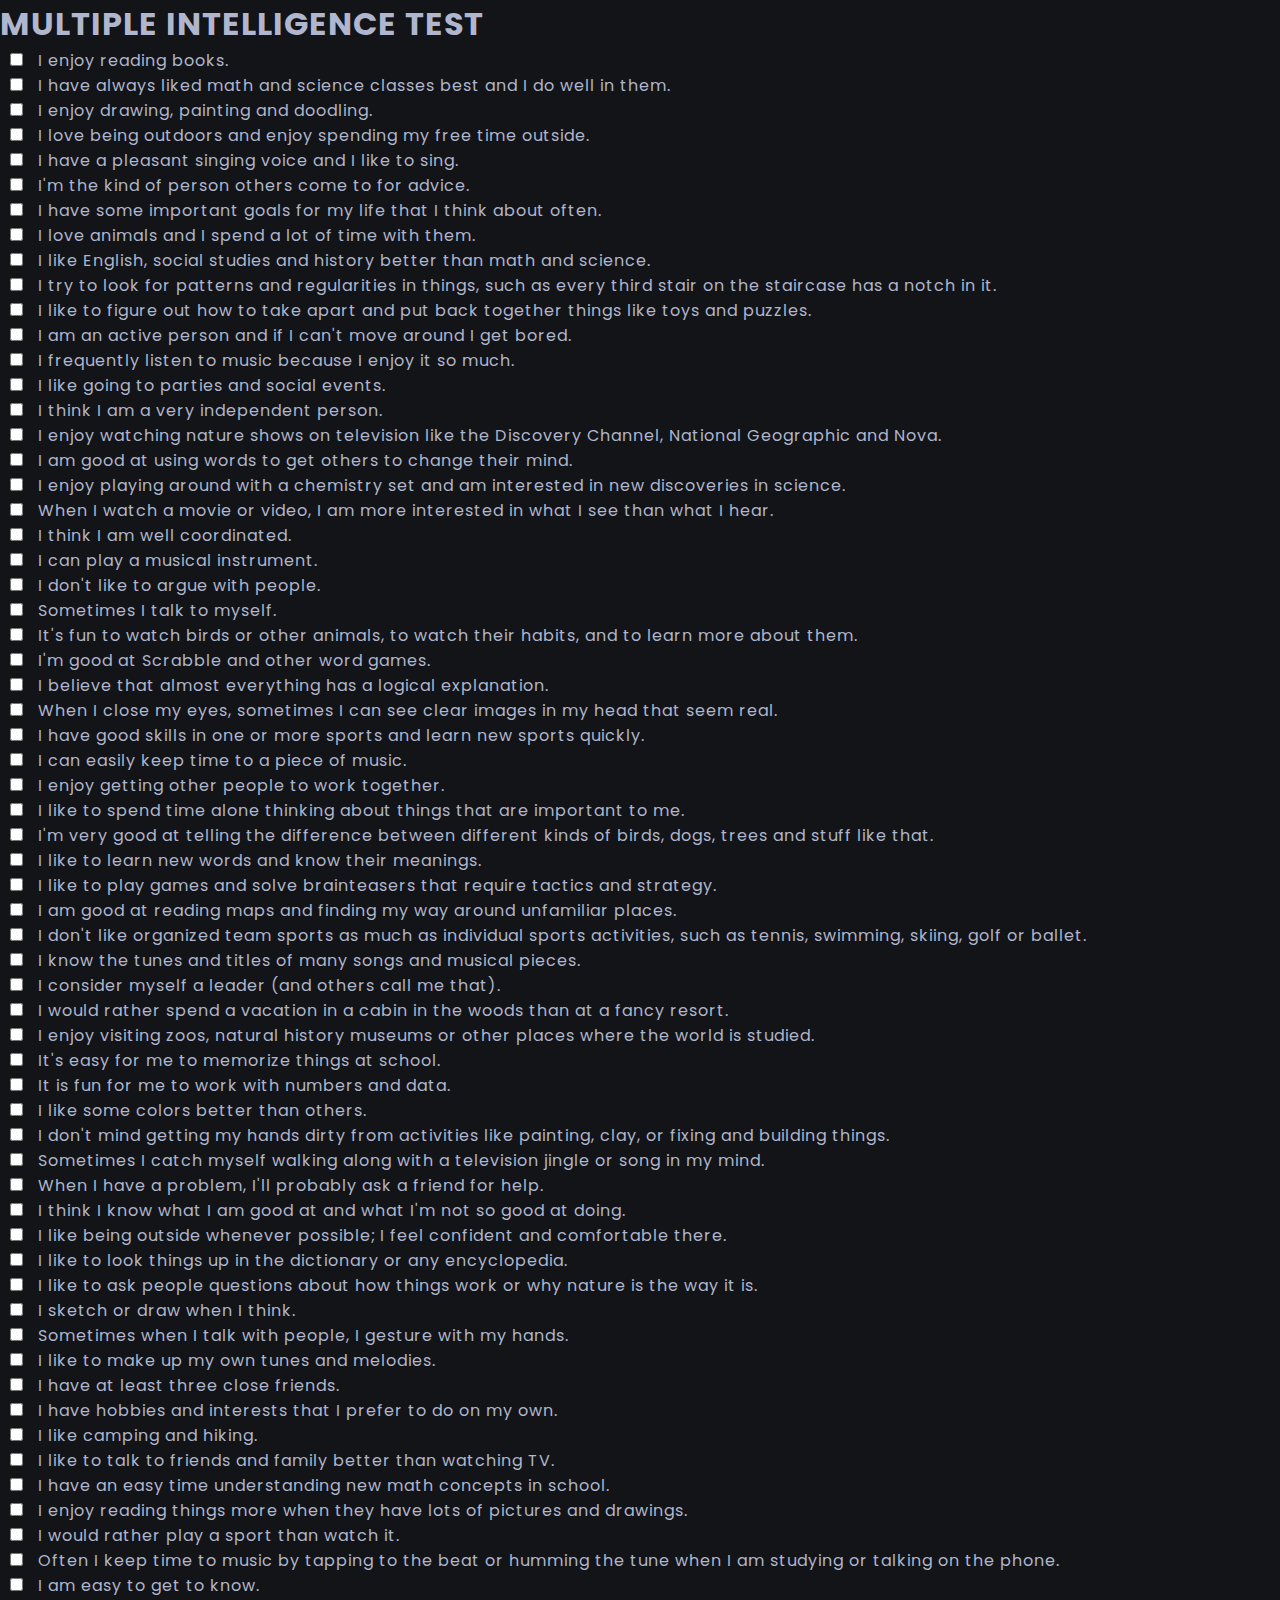
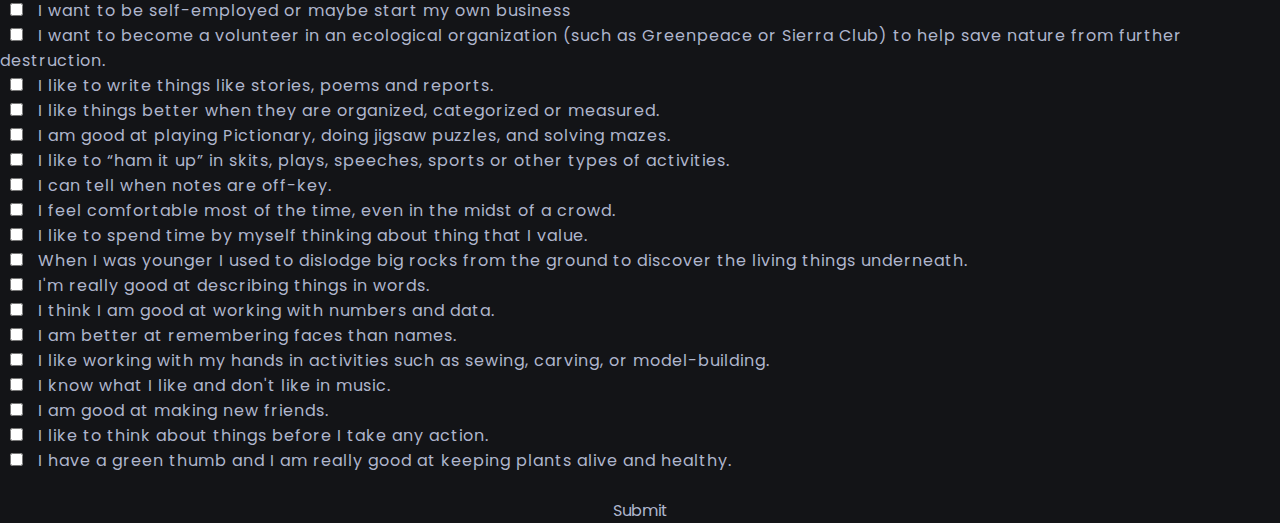
<file: assessment_1.html>
<!DOCTYPE html>
<html lang="en">
<head>
    <meta charset="UTF-8">
    <meta http-equiv="X-UA-Compatible" content="IE=edge">
    <meta name="viewport" content="width=device-width, initial-scale=1.0">
    <title>Assessment 1</title>
    <script>
        function ques() {
            var qualities_sum =[0,0,0,0,0,0,0,0];
            var qualities = ["Linguistic","Logical-Mathematics","Spatial","Bodily-Kinesthetic","Musical","Interpersonal","Intrapersonal","Naturalist"];
            for (i = 1; i <=80; i++) 
            {
            s = document.getElementById(i)
            if (s.checked == true)
            {
                qualities_sum[(i-1)%8]++
            }
            }	
            localStorage.setItem("sum",qualities_sum);
            localStorage.setItem("qualities",qualities);
            return false;   
            console.log(qualities_sum) 
        }
        
    </script>
    <link rel="stylesheet" href="./assets/css/main.css">
    
</head>
<body>
    <h1>MULTIPLE INTELLIGENCE TEST</h1>
        <ul>
        <li> &nbsp <input type="checkbox" id="1"> &nbsp I enjoy reading books.</span></li>
        <li> &nbsp <input type="checkbox" id="2"> &nbsp I have always liked math and science classes best and I do well in them.</li>
        <li> &nbsp <input type="checkbox" id="3"> &nbsp I enjoy drawing, painting and doodling.</li>
        <li> &nbsp <input type="checkbox" id="4"> &nbsp I love being outdoors and enjoy spending my free time outside.</li>
        <li> &nbsp <input type="checkbox" id="5"> &nbsp I have a pleasant singing voice and I like to sing.</li>
        <li> &nbsp <input type="checkbox" id="6"> &nbsp I'm the kind of person others come to for advice.</li>
        <li> &nbsp <input type="checkbox" id="7"> &nbsp I have some important goals for my life that I think about often.</li>
        <li> &nbsp <input type="checkbox" id="8"> &nbsp I love animals and I spend a lot of time with them.</li>
        <li> &nbsp <input type="checkbox" id="9"> &nbsp I like English, social studies and history better than math and science.</li>
        <li> &nbsp <input type="checkbox" id="10"> &nbsp I try to look for patterns and regularities in things, such as every third stair on the staircase has a notch in it.</li>
        <li> &nbsp <input type="checkbox" id="11"> &nbsp I like to figure out how to take apart and put back together things like toys and puzzles.</li>
        <li> &nbsp <input type="checkbox" id="12"> &nbsp I am an active person and if I can't move around I get bored.</li>
        <li> &nbsp <input type="checkbox" id="13"> &nbsp I frequently listen to music because I enjoy it so much.</li>
        <li> &nbsp <input type="checkbox" id="14"> &nbsp I like going to parties and social events.</li>
        <li> &nbsp <input type="checkbox" id="15"> &nbsp I think I am a very independent person.</li>
        <li> &nbsp <input type="checkbox" id="16"> &nbsp I enjoy watching nature shows on television like the Discovery Channel, National Geographic and Nova.</li>
        <li> &nbsp <input type="checkbox" id="17"> &nbsp I am good at using words to get others to change their mind.</li>
        <li> &nbsp <input type="checkbox" id="18"> &nbsp I enjoy playing around with a chemistry set and am interested in new discoveries in science.</li>
        <li> &nbsp <input type="checkbox" id="19"> &nbsp When I watch a movie or video, I am more interested in what I see than what I hear.</li>
        <li> &nbsp <input type="checkbox" id="20"> &nbsp I think I am well coordinated.</li>
        <li> &nbsp <input type="checkbox" id="21"> &nbsp I can play a musical instrument.</li>
        <li> &nbsp <input type="checkbox" id="22"> &nbsp I don't like to argue with people.</li>
        <li> &nbsp <input type="checkbox" id="23"> &nbsp Sometimes I talk to myself.</li>
        <li> &nbsp <input type="checkbox" id="24"> &nbsp It's fun to watch birds or other animals, to watch their habits, and to learn more about them.</li>
        <li> &nbsp <input type="checkbox" id="25"> &nbsp I'm good at Scrabble and other word games.
        <li> &nbsp <input type="checkbox" id="26"> &nbsp I believe that almost everything has a logical explanation.</li>
        <li> &nbsp <input type="checkbox" id="27"> &nbsp When I close my eyes, sometimes I can see clear images in my head that seem real.</li>
        <li> &nbsp <input type="checkbox" id="28"> &nbsp I have good skills in one or more sports and learn new sports quickly.</li>
        <li> &nbsp <input type="checkbox" id="29"> &nbsp I can easily keep time to a piece of music.</li>
        <li> &nbsp <input type="checkbox" id="30"> &nbsp I enjoy getting other people to work together.</li>
        <li> &nbsp <input type="checkbox" id="31"> &nbsp I like to spend time alone thinking about things that are important to me.</li>
        <li> &nbsp <input type="checkbox" id="32"> &nbsp I'm very good at telling the difference between different kinds of birds, dogs, trees and stuff like that.</li>
        <li> &nbsp <input type="checkbox" id="33"> &nbsp I like to learn new words and know their meanings.</li>
        <li> &nbsp <input type="checkbox" id="34"> &nbsp I like to play games and solve brainteasers that require tactics and strategy.</li>
        <li> &nbsp <input type="checkbox" id="35"> &nbsp I am good at reading maps and finding my way around unfamiliar places.</li>
        <li> &nbsp <input type="checkbox" id="36"> &nbsp I don't like organized team sports as much as individual sports activities, such as tennis, swimming, skiing, golf or ballet.</li>
        <li> &nbsp <input type="checkbox" id="37"> &nbsp I know the tunes and titles of many songs and musical pieces.</li>
        <li> &nbsp <input type="checkbox" id="38"> &nbsp I consider myself a leader (and others call me that).</li>
        <li> &nbsp <input type="checkbox" id="39"> &nbsp I would rather spend a vacation in a cabin in the woods than at a fancy resort.</li>
        <li> &nbsp <input type="checkbox" id="40"> &nbsp I enjoy visiting zoos, natural history museums or other places where the world is studied.</li>
        <li> &nbsp <input type="checkbox" id="41"> &nbsp It's easy for me to memorize things at school.</li>
        <li> &nbsp <input type="checkbox" id="42"> &nbsp It is fun for me to work with numbers and data.</li>
        <li> &nbsp <input type="checkbox" id="43"> &nbsp I like some colors better than others.</li>
        <li> &nbsp <input type="checkbox" id="44"> &nbsp I don't mind getting my hands dirty from activities like painting, clay, or fixing and building things.</li>
        <li> &nbsp <input type="checkbox" id="45"> &nbsp Sometimes I catch myself walking along with a television jingle or song in my mind.</li>
        <li> &nbsp <input type="checkbox" id="46"> &nbsp When I have a problem, I'll probably ask a friend for help.</li>
        <li> &nbsp <input type="checkbox" id="47"> &nbsp I think I know what I am good at and what I'm not so good at doing.</li>
        <li> &nbsp <input type="checkbox" id="48"> &nbsp I like being outside whenever possible; I feel confident and comfortable there.</li>
        <li> &nbsp <input type="checkbox" id="49"> &nbsp I like to look things up in the dictionary or any encyclopedia.</li>
        <li> &nbsp <input type="checkbox" id="50"> &nbsp I like to ask people questions about how things work or why nature is the way it is.</li>
        <li> &nbsp <input type="checkbox" id="51"> &nbsp I sketch or draw when I think.</li>
        <li> &nbsp <input type="checkbox" id="52"> &nbsp Sometimes when I talk with people, I gesture with my hands.</li>
        <li> &nbsp <input type="checkbox" id="53"> &nbsp I like to make up my own tunes and melodies.</li>
        <li> &nbsp <input type="checkbox" id="54"> &nbsp I have at least three close friends.</li>
        <li> &nbsp <input type="checkbox" id="55"> &nbsp I have hobbies and interests that I prefer to do on my own.</li>
        <li> &nbsp <input type="checkbox" id="56"> &nbsp I like camping and hiking.</li>
        <li> &nbsp <input type="checkbox" id="57"> &nbsp I like to talk to friends and family better than watching TV.</li>
        <li> &nbsp <input type="checkbox" id="58"> &nbsp I have an easy time understanding new math concepts in school.</li>
        <li> &nbsp <input type="checkbox" id="59"> &nbsp I enjoy reading things more when they have lots of pictures and drawings.</li>
        <li> &nbsp <input type="checkbox" id="60"> &nbsp I would rather play a sport than watch it.</li>
        <li> &nbsp <input type="checkbox" id="61"> &nbsp Often I keep time to music by tapping to the beat or humming the tune when I am studying or talking on the phone.</li>
        <li> &nbsp <input type="checkbox" id="62"> &nbsp I am easy to get to know.</li>
        <li> &nbsp <input type="checkbox" id="63"> &nbsp I want to be self-employed or maybe start my own business</li>
        <li> &nbsp <input type="checkbox" id="64"> &nbsp I want to become a volunteer in an ecological organization (such as Greenpeace or Sierra Club) to help save nature from further destruction.</li>
        <li> &nbsp <input type="checkbox" id="65"> &nbsp I like to write things like stories, poems and reports.</li>
        <li> &nbsp <input type="checkbox" id="66"> &nbsp I like things better when they are organized, categorized or measured.</li>
        <li> &nbsp <input type="checkbox" id="67"> &nbsp I am good at playing Pictionary, doing jigsaw puzzles, and solving mazes.</li>
        <li> &nbsp <input type="checkbox" id="68"> &nbsp I like to “ham it up” in skits, plays, speeches, sports or other types of activities.</li>
        <li> &nbsp <input type="checkbox" id="69"> &nbsp I can tell when notes are off-key.</li>
        <li> &nbsp <input type="checkbox" id="70"> &nbsp I feel comfortable most of the time, even in the midst of a crowd.</li>
        <li> &nbsp <input type="checkbox" id="71"> &nbsp I like to spend time by myself thinking about thing that I value.</li>
        <li> &nbsp <input type="checkbox" id="72"> &nbsp When I was younger I used to dislodge big rocks from the ground to discover the living things underneath.</li>
        <li> &nbsp <input type="checkbox" id="73"> &nbsp I'm really good at describing things in words.</li>
        <li> &nbsp <input type="checkbox" id="74"> &nbsp I think I am good at working with numbers and data.</li>
        <li> &nbsp <input type="checkbox" id="75"> &nbsp I am better at remembering faces than names.</li>
        <li> &nbsp <input type="checkbox" id="76"> &nbsp I like working with my hands in activities such as sewing, carving, or model-building.</li>
        <li> &nbsp <input type="checkbox" id="77"> &nbsp I know what I like and don't like in music.</li>
        <li> &nbsp <input type="checkbox" id="78"> &nbsp I am good at making new friends.</li>
        <li> &nbsp <input type="checkbox" id="79"> &nbsp I like to think about things before I take any action.</li>
        <li> &nbsp <input type="checkbox" id="80"> &nbsp I have a green thumb and I am really good at keeping plants alive and healthy.</li>

        
        
      </ul>
      
      <form action="report_1.html">
        <br>
        <center>
            
            <input id="submit1" type = "submit" value="Submit" onclick="ques()"/>
        </center>
        
    </form>
</body>
</html>
</file>
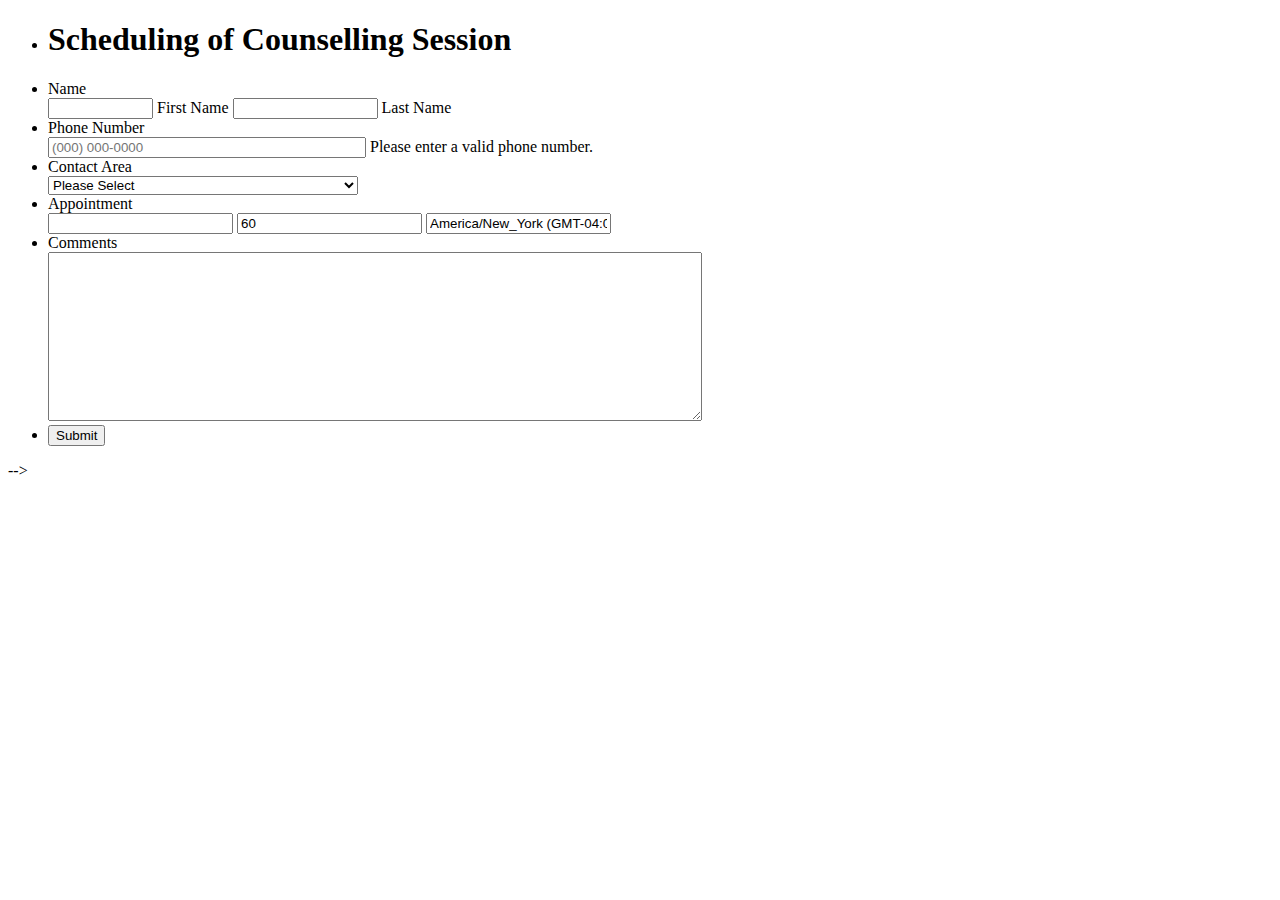
<file: header/appointment.html>
<!DOCTYPE HTML PUBLIC "-//W3C//DTD HTML 4.01//EN" "http://www.w3.org/TR/html4/strict.dtd">
<html lang="en-US"  class="supernova"><head><script>console.warn("Server Side Rendering => render-from: frontend");</script>
<meta http-equiv="Content-Type" content="text/html; charset=utf-8" />
<link rel="alternate" type="application/json+oembed" href="https://www.jotform.com/oembed/?format=json&amp;url=https%3A%2F%2Fform.jotform.com%2F222388450372053" title="oEmbed Form">
<link rel="alternate" type="text/xml+oembed" href="https://www.jotform.com/oembed/?format=xml&amp;url=https%3A%2F%2Fform.jotform.com%2F222388450372053" title="oEmbed Form">
<meta property="og:title" content="Form" >
<meta property="og:url" content="https://form.jotform.com/222388450372053" >
<meta property="og:description" content="Please click the link to complete this form." >
<meta name="slack-app-id" content="AHNMASS8M">
<link rel="shortcut icon" href="https://cdn.jotfor.ms/assets/img/favicons/favicon-2021.svg">
<meta property="og:image" content="https://cdn.jotfor.ms/assets/img/favicons/favicon-2021.svg" />
<link rel="canonical" href="https://form.jotform.com/222388450372053" />
<meta name="viewport" content="width=device-width, initial-scale=1.0, maximum-scale=2.0, user-scalable=1" />
<meta name="HandheldFriendly" content="true" />
<title>Appointment Schedule</title>
<style type="text/css">@media print{.form-section{display:inline!important}.form-pagebreak{display:none!important}.form-section-closed{height:auto!important}.page-section{position:initial!important}}</style>
<link type="text/css" rel="stylesheet" href="https://cdn01.jotfor.ms/themes/CSS/5e6b428acc8c4e222d1beb91.css?themeRevisionID=5f7ed99c2c2c7240ba580251"/>
<link type="text/css" rel="stylesheet" href="https://cdn02.jotfor.ms/css/styles/payment/payment_styles.css?3.3.35556" />
<link type="text/css" rel="stylesheet" href="https://cdn03.jotfor.ms/css/styles/payment/payment_feature.css?3.3.35556" />
<script src="https://cdn01.jotfor.ms/static/prototype.forms.js?3.3.35556" type="text/javascript"></script>
<script src="https://cdn02.jotfor.ms/static/jotform.forms.js?3.3.35556" type="text/javascript"></script>
<script src="https://cdn03.jotfor.ms/js/vendor/jquery-1.8.0.min.js?v=3.3.35556" type="text/javascript"></script>
<script defer src="https://cdn01.jotfor.ms/js/vendor/maskedinput.min.js?v=3.3.35556" type="text/javascript"></script>
<script defer src="https://cdn02.jotfor.ms/js/vendor/jquery.maskedinput.min.js?v=3.3.35556" type="text/javascript"></script>
<script src="https://cdn03.jotfor.ms//s/umd/ie11/for-appointment-field.js" type="text/javascript"></script>
<script type="text/javascript">	JotForm.newDefaultTheme = true;
	JotForm.extendsNewTheme = false;
	JotForm.newPaymentUIForNewCreatedForms = true;
	JotForm.newPaymentUI = true;
	JotForm.clearFieldOnHide="disable";
	JotForm.submitError="jumpToFirstError";

	JotForm.init(function(){
	/*INIT-START*/
      JotForm.setPhoneMaskingValidator( 'input_4_full', '(###) ###-####' );

    JotForm.calendarMonths = ["January","February","March","April","May","June","July","August","September","October","November","December"];
    JotForm.appointmentCalendarDays = ["Monday","Tuesday","Wednesday","Thursday","Friday","Saturday","Sunday"];
    JotForm.calendarOther = "Today";
    window.initializeAppointment({"text":{"text":"Question","value":"Appointment"},"labelAlign":{"text":"Label Align","value":"Top","dropdown":[["Auto","Auto"],["Left","Left"],["Right","Right"],["Top","Top"]]},"required":{"text":"Required","value":"No","dropdown":[["No","No"],["Yes","Yes"]]},"description":{"text":"Hover Text","value":"","textarea":true},"slotDuration":{"text":"Slot Duration","value":"60","dropdown":[[15,"15 min"],[30,"30 min"],[45,"45 min"],[60,"60 min"],["custom","Custom min"]],"hint":"Select how long each slot will be."},"startDate":{"text":"Start Date","value":""},"endDate":{"text":"End Date","value":""},"intervals":{"text":"Intervals","value":[{"from":"09:00","to":"17:00","days":["Mon","Tue","Wed","Thu","Fri"]}],"hint":"The hours will be applied to the selected days and repeated."},"useBlockout":{"text":"Blockout Custom Dates","value":"No","dropdown":[["No","No"],["Yes","Yes"]],"hint":"Disable certain date(s) in the calendar."},"blockoutDates":{"text":"Blockout dates","value":[{"startDate":"","endDate":""}]},"useLunchBreak":{"text":"Lunch Time","value":"Yes","dropdown":[["No","No"],["Yes","Yes"]],"hint":"Enable lunchtime in the calendar."},"lunchBreak":{"text":"Lunchtime hours","value":[{"from":"12:00","to":"14:00"}]},"timezone":{"text":"Timezone","value":"America/New_York (GMT-04:00)"},"timeFormat":{"text":"Time Format","value":"AM/PM","dropdown":[["24 Hour","24 Hour"],["AM/PM","AM/PM"]],"icon":"images/blank.gif","iconClassName":"toolbar-time_format_24"},"months":{"value":["January","February","March","April","May","June","July","August","September","October","November","December"],"hidden":true},"days":{"value":["Monday","Tuesday","Wednesday","Thursday","Friday","Saturday","Sunday"],"hidden":true},"startWeekOn":{"text":"Start Week On","value":"Sunday","dropdown":[["Monday","Monday"],["Sunday","Sunday"]],"toolbar":false},"rollingDays":{"text":"Rolling Days","value":"","toolbar":false},"prevMonthButtonText":{"text":"Previous month","value":""},"nextMonthButtonText":{"text":"Next month","value":""},"prevYearButtonText":{"text":"Previous year","value":""},"nextYearButtonText":{"text":"Next year","value":""},"prevDayButtonText":{"text":"Previous day","value":""},"nextDayButtonText":{"text":"Next day","value":""},"appointmentType":{"hidden":true,"value":"single"},"autoDetectTimezone":{"hidden":true,"value":"Yes"},"dateFormat":{"hidden":true,"value":"mm/dd/yyyy"},"maxAttendee":{"hidden":true,"value":"5"},"maxEvents":{"hidden":true,"value":""},"minScheduleNotice":{"hidden":true,"value":"3"},"name":{"hidden":true,"value":"appointment"},"order":{"hidden":true,"value":"5"},"qid":{"toolbar":false,"value":"input_5"},"reminderEmails":{"hidden":true,"value":{"schedule":[{"value":"2","unit":"hour"}]}},"type":{"hidden":true,"value":"control_appointment"},"useReminderEmails":{"hidden":true,"value":"No"},"id":{"toolbar":false,"value":"5"},"qname":{"toolbar":false,"value":"q5_appointment"},"cdnconfig":{"CDN":"https://cdn.jotfor.ms/"},"passive":false,"formProperties":{"products":false,"highlightLine":"Enabled","coupons":false,"useStripeCoupons":false,"taxes":false,"comparePaymentForm":"","paymentListSettings":false,"newPaymentUIForNewCreatedForms":"Yes","formBackground":"#fff"},"formID":222388450372053,"isPaymentForm":false,"isOpenedInPortal":false,"isCheckoutForm":false,"cartProducts":[],"isFastCheckoutShoppingApp":false,"translatedProductListTexts":false,"productListColors":false,"themeVersion":"v2"});
  if (window.JotForm && JotForm.accessible) $('input_6').setAttribute('tabindex',0);
      JotForm.setCustomHint( 'input_6', 'Type here...' );
      JotForm.alterTexts(undefined);
	/*INIT-END*/
	});

   JotForm.prepareCalculationsOnTheFly([null,{"name":"heading","qid":"1","text":"Form","type":"control_head"},{"name":"submit2","qid":"2","text":"Submit","type":"control_button"},{"description":"","name":"name","qid":"3","text":"Name","type":"control_fullname"},{"description":"","name":"phoneNumber","qid":"4","text":"Phone Number","type":"control_phone"},{"description":"","name":"appointment","qid":"5","text":"Appointment","type":"control_appointment"},{"description":"","name":"comments","qid":"6","subLabel":"","text":"Comments","type":"control_textarea"},{"description":"","name":"contactArea","qid":"7","subLabel":"","text":"Contact Area","type":"control_dropdown"}]);
   setTimeout(function() {
JotForm.paymentExtrasOnTheFly([null,{"name":"heading","qid":"1","text":"Form","type":"control_head"},{"name":"submit2","qid":"2","text":"Submit","type":"control_button"},{"description":"","name":"name","qid":"3","text":"Name","type":"control_fullname"},{"description":"","name":"phoneNumber","qid":"4","text":"Phone Number","type":"control_phone"},{"description":"","name":"appointment","qid":"5","text":"Appointment","type":"control_appointment"},{"description":"","name":"comments","qid":"6","subLabel":"","text":"Comments","type":"control_textarea"},{"description":"","name":"contactArea","qid":"7","subLabel":"","text":"Contact Area","type":"control_dropdown"}]);}, 20); 
</script>
</head>
<body>
<form class="jotform-form" action="https://submit.jotform.com/submit/222388450372053/" method="post" name="form_222388450372053" id="222388450372053" accept-charset="utf-8" autocomplete="on">
  <input type="hidden" name="formID" value="222388450372053" />
  <input type="hidden" id="JWTContainer" value="" />
  <input type="hidden" id="cardinalOrderNumber" value="" />
  <div role="main" class="form-all">
    <style>
      .form-all:before { background: none;}
    </style>
    <ul class="form-section page-section">
      <li id="cid_1" class="form-input-wide" data-type="control_head">
        <div class="form-header-group  header-large">
          <div class="header-text httal htvam">
            <h1 id="header_1" class="form-header" data-component="header">
              Scheduling of Counselling Session
            </h1>
          </div>
        </div>
      </li>
      <li class="form-line" data-type="control_fullname" id="id_3">
        <label class="form-label form-label-top form-label-auto" id="label_3" for="first_3"> Name </label>
        <div id="cid_3" class="form-input-wide" data-layout="full">
          <div data-wrapper-react="true">
            <span class="form-sub-label-container" style="vertical-align:top" data-input-type="first">
              <input type="text" id="first_3" name="q3_name[first]" class="form-textbox" data-defaultvalue="" autoComplete="section-input_3 given-name" size="10" value="" data-component="first" aria-labelledby="label_3 sublabel_3_first" />
              <label class="form-sub-label" for="first_3" id="sublabel_3_first" style="min-height:13px" aria-hidden="false"> First Name </label>
            </span>
            <span class="form-sub-label-container" style="vertical-align:top" data-input-type="last">
              <input type="text" id="last_3" name="q3_name[last]" class="form-textbox" data-defaultvalue="" autoComplete="section-input_3 family-name" size="15" value="" data-component="last" aria-labelledby="label_3 sublabel_3_last" />
              <label class="form-sub-label" for="last_3" id="sublabel_3_last" style="min-height:13px" aria-hidden="false"> Last Name </label>
            </span>
          </div>
        </div>
      </li>
      <li class="form-line" data-type="control_phone" id="id_4">
        <label class="form-label form-label-top form-label-auto" id="label_4" for="input_4_full"> Phone Number </label>
        <div id="cid_4" class="form-input-wide" data-layout="half">
          <span class="form-sub-label-container" style="vertical-align:top">
            <input type="tel" id="input_4_full" name="q4_phoneNumber[full]" data-type="mask-number" class="mask-phone-number form-textbox validate[Fill Mask]" data-defaultvalue="" autoComplete="section-input_4 tel-national" style="width:310px" data-masked="true" value="" placeholder="(000) 000-0000" data-component="phone" aria-labelledby="label_4 sublabel_4_masked" />
            <label class="form-sub-label" for="input_4_full" id="sublabel_4_masked" style="min-height:13px" aria-hidden="false"> Please enter a valid phone number. </label>
          </span>
        </div>
      </li>
      <li class="form-line" data-type="control_dropdown" id="id_7">
        <label class="form-label form-label-top form-label-auto" id="label_7" for="input_7"> Contact Area </label>
        <div id="cid_7" class="form-input-wide" data-layout="half">
          <select class="form-dropdown" id="input_7" name="q7_contactArea" style="width:310px" data-component="dropdown">
            <option value=""> Please Select </option>
            <option value="Sales"> Sales </option>
            <option value="Supporting"> Supporting </option>
            <option value="Accounting"> Accounting </option>
          </select>
        </div>
      </li>
      <li class="form-line" data-type="control_appointment" id="id_5">
        <label class="form-label form-label-top" id="label_5" for="input_5"> Appointment </label>
        <div id="cid_5" class="form-input-wide" data-layout="full">
          <div id="input_5" class="appointmentFieldWrapper jfQuestion-fields">
            <input class="appointmentFieldInput " name="q5_appointment[date]" id="input_5_date" />
            <input class="appointmentFieldInput" name="q5_appointment[duration]" value="60" id="input_5_duration" />
            <input class="appointmentFieldInput" name="q5_appointment[timezone]" value="America/New_York (GMT-04:00)" id="input_5_timezone" />
            <div class="appointmentField">
            </div>
          </div>
        </div>
      </li>
      <li class="form-line" data-type="control_textarea" id="id_6">
        <label class="form-label form-label-top form-label-auto" id="label_6" for="input_6"> Comments </label>
        <div id="cid_6" class="form-input-wide" data-layout="full">
          <textarea id="input_6" class="form-textarea" name="q6_comments" style="width:648px;height:163px" data-component="textarea" aria-labelledby="label_6"></textarea>
        </div>
      </li>
      <li class="form-line" data-type="control_button" id="id_2">
        <div id="cid_2" class="form-input-wide" data-layout="full">
          <div data-align="auto" class="form-buttons-wrapper form-buttons-auto   jsTest-button-wrapperField">
            <button id="input_2" type="submit" class="form-submit-button submit-button jf-form-buttons jsTest-submitField" data-component="button" data-content="">
              Submit
            </button>
          </div>
        </div>
      </li>
      <li style="display:none">
        Should be Empty:
        <input type="text" name="website" value="" />
      </li>
    </ul>
  </div>
  <script>
  JotForm.showJotFormPowered = "new_footer";
  </script>
  <script>
  JotForm.poweredByText = "Powered by Jotform";
  </script>
  <input type="hidden" class="simple_spc" id="simple_spc" name="simple_spc" value="222388450372053" />
  <script type="text/javascript">
  var all_spc = document.querySelectorAll("form[id='222388450372053'] .si" + "mple" + "_spc");
for (var i = 0; i < all_spc.length; i++)
{
  all_spc[i].value = "222388450372053-222388450372053";
}
  </script>
  <div class="formFooter-heightMask">
  </div>
  <div class="formFooter f6 branding21">
    <div class="formFooter-wrapper formFooter-leftSide">
      <!-- <a href="https://www.jotform.com/?utm_source=formfooter&utm_medium=banner&utm_term=222388450372053&utm_content=jotform_logo&utm_campaign=powered_by_jotform_le" target="_blank" class="formFooter-logoLink"><img class="formFooter-logo" src="https://cdn.jotfor.ms/assets/img/logo2021/jotform-logo-white.svg" alt="Jotform Logo" style="height: 44px;"></a> -->
    </div>
    <!-- <div class="formFooter-wrapper formFooter-rightSide">
      <span class="formFooter-text">
        <!-- Now create your own Jotform - It's free! -->
      <!-- </span>
      <a class="formFooter-button" href="https://www.jotform.com/?utm_source=formfooter&utm_medium=banner&utm_term=222388450372053&utm_content=jotform_button&utm_campaign=powered_by_jotform_le" target="_blank">Create your own Jotform</a>
    </div> --> -->
  </div>
</form></body>
</html>
<script src="https://cdn.jotfor.ms//js/vendor/smoothscroll.min.js?v=3.3.35556"></script>
<script src="https://cdn.jotfor.ms//js/errorNavigation.js?v=3.3.35556"></script>
</file>
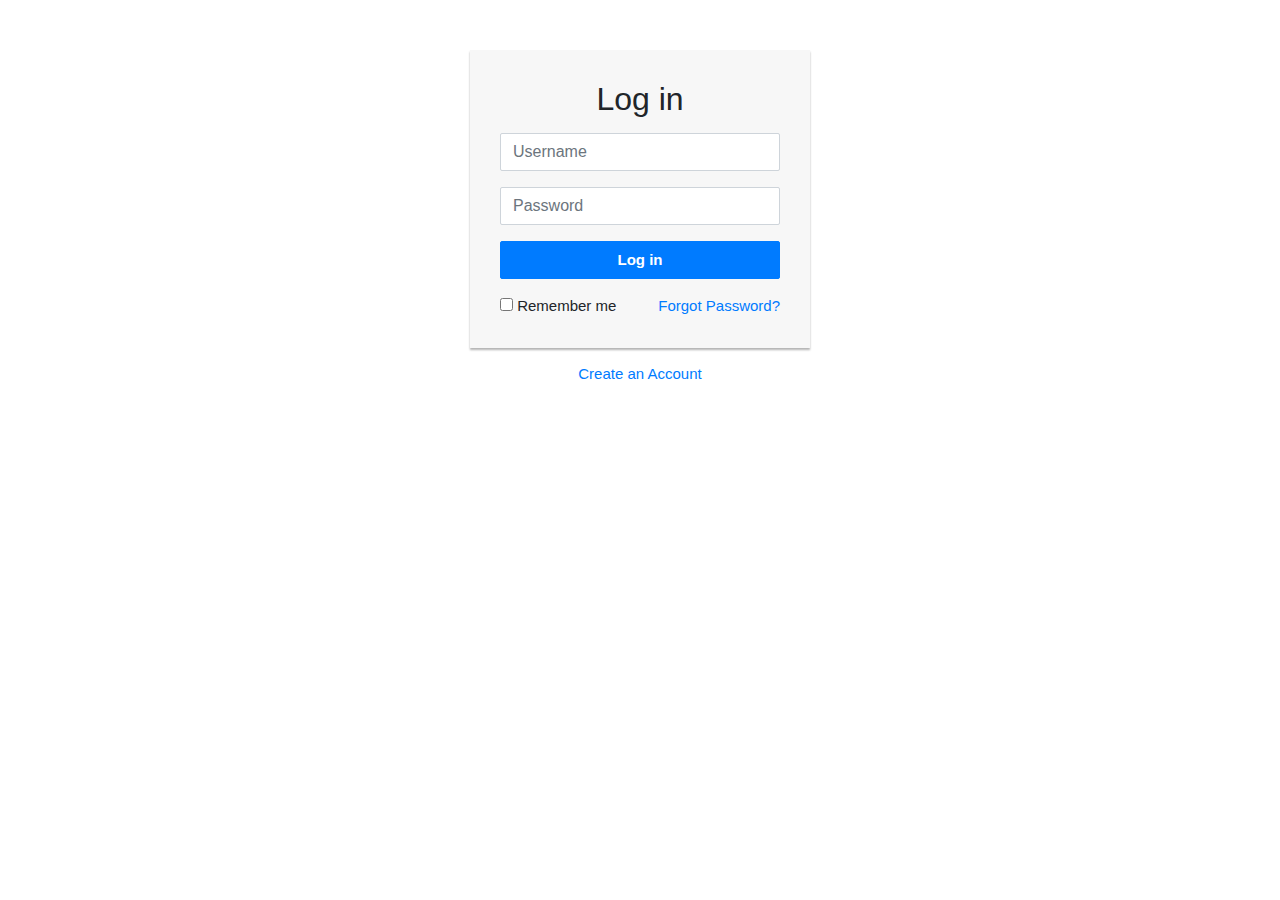
<file: header/signin.html>
<!DOCTYPE html>
<html lang="en">
<head>
<meta charset="utf-8">
<meta name="viewport" content="width=device-width, initial-scale=1, shrink-to-fit=no">
<title>Login Form</title>
<link rel="stylesheet" href="https://stackpath.bootstrapcdn.com/bootstrap/4.5.0/css/bootstrap.min.css">
<link rel="stylesheet" href="https://maxcdn.bootstrapcdn.com/font-awesome/4.7.0/css/font-awesome.min.css">
<script src="https://code.jquery.com/jquery-3.5.1.min.js"></script>
<script src="https://cdn.jsdelivr.net/npm/popper.js@1.16.0/dist/umd/popper.min.js"></script>
<script src="https://stackpath.bootstrapcdn.com/bootstrap/4.5.0/js/bootstrap.min.js"></script>
<style>
.login-form {
    width: 340px;
    margin: 50px auto;
  	font-size: 15px;
}
.login-form form {
    margin-bottom: 15px;
    background: #f7f7f7;
    box-shadow: 0px 2px 2px rgba(0, 0, 0, 0.3);
    padding: 30px;
}
.login-form h2 {
    margin: 0 0 15px;
}
.form-control, .btn {
    min-height: 38px;
    border-radius: 2px;
}
.btn {        
    font-size: 15px;
    font-weight: bold;
}
</style>
</head>
<body>
<div class="login-form">
    <form action="/examples/actions/confirmation.php" method="post">
        <h2 class="text-center">Log in</h2>       
        <div class="form-group">
            <input type="text" class="form-control" placeholder="Username" required="required">
        </div>
        <div class="form-group">
            <input type="password" class="form-control" placeholder="Password" required="required">
        </div>
        <div class="form-group">
            <button type="submit" class="btn btn-primary btn-block">Log in</button>
        </div>
        <div class="clearfix">
            <label class="float-left form-check-label"><input type="checkbox"> Remember me</label>
            <a href="#" class="float-right">Forgot Password?</a>
        </div>        
    </form>
    <p class="text-center"><a href="#">Create an Account</a></p>
</div>
</body>
</html>
</file>
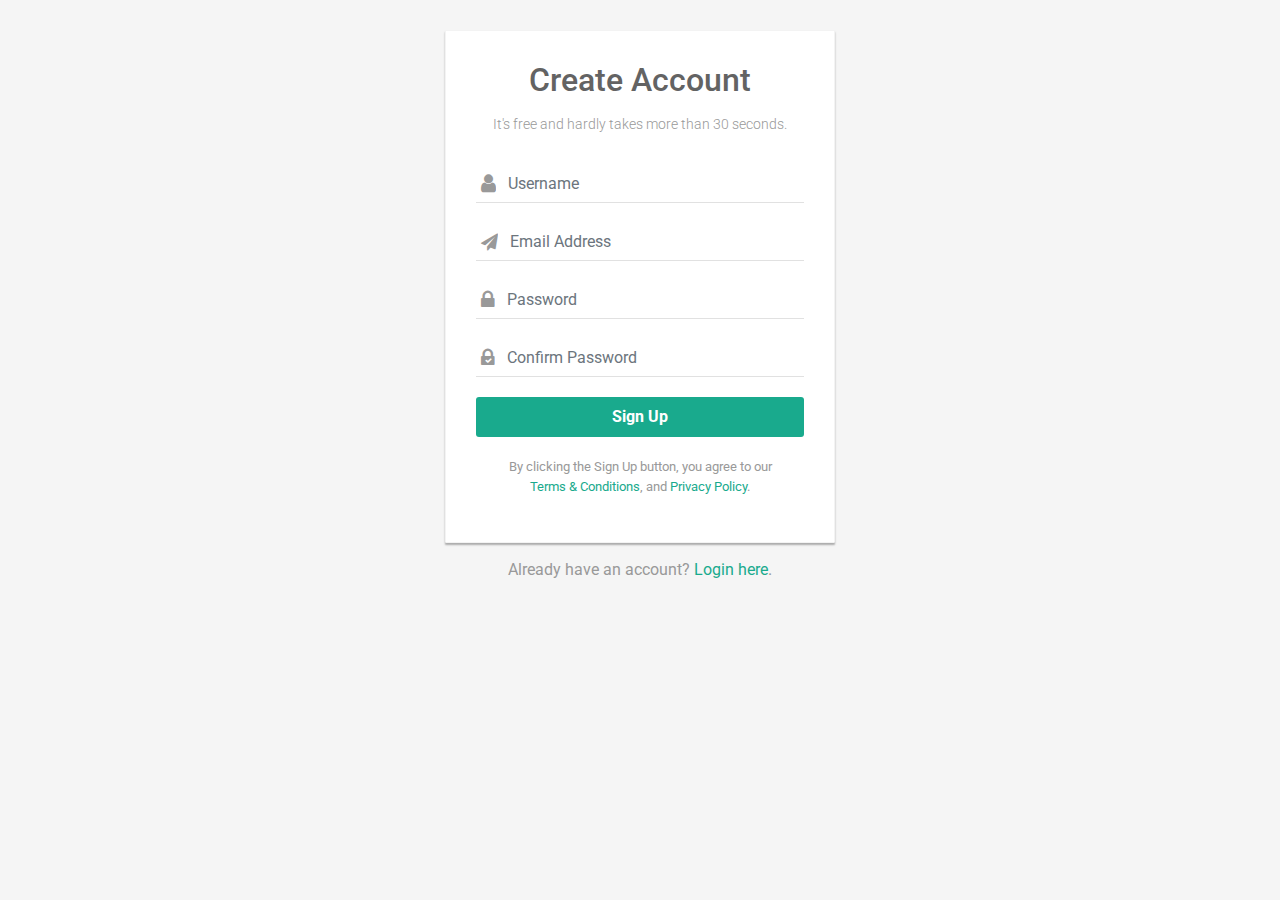
<file: header/signup.html>
<!DOCTYPE html>
<html lang="en">

<head>
    <meta charset="utf-8">
    <meta name="viewport" content="width=device-width, initial-scale=1, shrink-to-fit=no">
    <title>Sign Up</title>
    <link rel="stylesheet" href="https://fonts.googleapis.com/css?family=Roboto:400,700">
    <link rel="stylesheet" href="https://stackpath.bootstrapcdn.com/bootstrap/4.5.0/css/bootstrap.min.css">
    <link rel="stylesheet" href="https://maxcdn.bootstrapcdn.com/font-awesome/4.7.0/css/font-awesome.min.css">
    <script src="https://code.jquery.com/jquery-3.5.1.min.js"></script>
    <script src="https://cdn.jsdelivr.net/npm/popper.js@1.16.0/dist/umd/popper.min.js"></script>
    <script src="https://stackpath.bootstrapcdn.com/bootstrap/4.5.0/js/bootstrap.min.js"></script>
    <style>
        body {
            color: #999;
            background: #f5f5f5;
            font-family: 'Roboto', sans-serif;
        }

        .form-control,
        .form-control:focus,
        .input-group-addon {
            border-color: #e1e1e1;
            border-radius: 0;
        }

        .signup-form {
            width: 390px;
            margin: 0 auto;
            padding: 30px 0;
        }

        .signup-form h2 {
            color: #636363;
            margin: 0 0 15px;
            text-align: center;
        }

        .signup-form .lead {
            font-size: 14px;
            margin-bottom: 30px;
            text-align: center;
        }

        .signup-form form {
            border-radius: 1px;
            margin-bottom: 15px;
            background: #fff;
            border: 1px solid #f3f3f3;
            box-shadow: 0px 2px 2px rgba(0, 0, 0, 0.3);
            padding: 30px;
        }

        .signup-form .form-group {
            margin-bottom: 20px;
        }

        .signup-form label {
            font-weight: normal;
            font-size: 13px;
        }

        .signup-form .form-control {
            min-height: 38px;
            box-shadow: none !important;
            border-width: 0 0 1px 0;
        }

        .signup-form .input-group-addon {
            max-width: 42px;
            text-align: center;
            background: none;
            border-bottom: 1px solid #e1e1e1;
            padding-left: 5px;
        }

        .signup-form .btn,
        .signup-form .btn:active {
            font-size: 16px;
            font-weight: bold;
            background: #19aa8d !important;
            border-radius: 3px;
            border: none;
            min-width: 140px;
        }

        .signup-form .btn:hover,
        .signup-form .btn:focus {
            background: #179b81 !important;
        }

        .signup-form a {
            color: #19aa8d;
            text-decoration: none;
        }

        .signup-form a:hover {
            text-decoration: underline;
        }

        .signup-form .fa {
            font-size: 21px;
            position: relative;
            top: 8px;
        }

        .signup-form .fa-paper-plane {
            font-size: 17px;
        }

        .signup-form .fa-check {
            color: #fff;
            left: 9px;
            top: 18px;
            font-size: 7px;
            position: absolute;
        }
    </style>
</head>

<body>
    <div class="signup-form">
        <form action="/examples/actions/confirmation.php" method="post">
            <h2>Create Account</h2>
            <p class="lead">It's free and hardly takes more than 30 seconds.</p>
            <div class="form-group">
                <div class="input-group">
                    <span class="input-group-addon"><i class="fa fa-user"></i></span>
                    <input type="text" class="form-control" name="username" placeholder="Username" required="required">
                </div>
            </div>
            <div class="form-group">
                <div class="input-group">
                    <span class="input-group-addon"><i class="fa fa-paper-plane"></i></span>
                    <input type="email" class="form-control" name="email" placeholder="Email Address"
                        required="required">
                </div>
            </div>
            <div class="form-group">
                <div class="input-group">
                    <span class="input-group-addon"><i class="fa fa-lock"></i></span>
                    <input type="text" class="form-control" name="password" placeholder="Password" required="required">
                </div>
            </div>
            <div class="form-group">
                <div class="input-group">
                    <span class="input-group-addon">
                        <i class="fa fa-lock"></i>
                        <i class="fa fa-check"></i>
                    </span>
                    <input type="text" class="form-control" name="confirm_password" placeholder="Confirm Password"
                        required="required">
                </div>
            </div>
            <div class="form-group">
                <button type="submit" class="btn btn-primary btn-block btn-lg">Sign Up</button>
            </div>
            <p class="small text-center">By clicking the Sign Up button, you agree to our <br><a href="#">Terms &amp;
                    Conditions</a>, and <a href="#">Privacy Policy</a>.</p>
        </form>
        <div class="text-center">Already have an account? <a href="#">Login here</a>.</div>
    </div>
</body>

</html>
</file>
<file: assets/css/main.css>
/* Import font */
@import url('https://fonts.googleapis.com/css2?family=Poppins:wght@300;400;600;700&display=swap');

/* Custom properties */
:root{
    --light-color: #fff;
    --light-color-alt: #afb6cd;
    --primary-background-color: #131417;
    --secondary-background-color: #252830;
    --hover-light-color: var(--light-color);
    --hover-dark-color: var(--primary-background-color);
    --gradient-color: linear-gradient(
        115deg,#4fcf70,#fad648,#a767e5,#12bcfe,#44ce7b);
    --transparent-light-color: rgba(255,255,255,.05);
    --transparent-dark-color: rgba(0,0,0,.75);
    --font-family: 'Poppins', sans-serif;
    --font-size-xsm: 1.2rem;
    --font-size-sm: 1.6rem;
    --font-size-md: 2.4rem;
    --font-size-lg: 3rem;
    --font-size-xl: 4rem;
    --gap: 2rem;
    --margin-sm: 2rem;
    --margin-md: 3rem;
    --item-min-height-sm: 20rem;
    --item-min-height-md: 30rem;
}

/* Base styles */
*{
    margin: 0;
    padding: 0;
    box-sizing: border-box;
}

html{
    font-size: 62.5%;
}

body{
    font-family: var(--font-family);
    font-size: var(--font-size-sm);
    color: var(--light-color-alt);
    background-color: var(--primary-background-color);
    letter-spacing: 1px;
    transition: background-color .25s,color .25s;
}

a{
    color: inherit;
    text-decoration: none;
}

ul{
    list-style: none;
}

img{
    max-width: 100%;
}

input,
button {
  font: inherit;
  color: inherit;
  border: none;
  background-color: transparent;
}

i{
    font-size: var(--font-size-md);
}
/* Theme color change */
body.light-theme{
    --light-color: #3d3d3d;
    --light-color-alt: rgba(0,0,0,.6);
    --primary-background-color: #fff;
    --secondary-background-color: #f1f1f1;
    --hover-light-color: #fff;
    --transparent-dark-color: var(--secondary-background-color);
    --transparent-light-color: rgba(0,0,0,.1);
}
/* Reusable classes */
.container{
    max-width: 160rem;
    margin: 0 auto;
    padding: 0 1.5rem;
}

.place-items-center{
    display: inline-flex;
    align-items: center;
    justify-content: center;
}

.section:not(.featured-articles){
    padding-block: 5rem;
}

.d-grid{
    display: grid;
}

.screen-sm-hidden{
    display: none;
}
/* Header */
.header{
    background-color: var(--secondary-background-color);
    position: fixed;
    top: 0;
    left: 0;
    width: 100%;
    z-index: 999;
}

.navbar{
    display: flex;
    align-items: center;
    justify-content: space-between;
    padding-block: 1.5rem;
}

.logo{
    font-size: var(--font-size-md);
    color: var(--light-color);
}

.menu{
    position: absolute;
    top: 8.5rem;
    right: 1.5rem;
    width: 23rem;
    padding: 1.5rem;
    background-color:var(--secondary-background-color);
    opacity: 0;
    transform: scale(0);
    transition: opacity .25s ease-in;
}

.list{
    display: flex;
    align-items: center;
    gap: var(--gap);
}

.menu > .list{
    flex-direction: column;
}

.list-link.current{
    color: var(--light-color);
}

.close-menu-icon{
    display: none;
}

.btn{
    cursor: pointer;
}

.list-link:hover,
.btn:hover,
.btn:hover span{
    color: var(--light-color);
}

.moon-icon{
    display: none;
}

.light-theme .sun-icon{
    display: none;
}

.light-theme .moon-icon{
    display: block;
}
/* Header JavaScript Styles */
.header.activated{
    box-shadow: 0 1px .5rem var(--transparent-light-color);
}

.menu.activated{
    box-shadow: 1px 1px 1rem var(--transparent-light-color);
    opacity: 1;
    transform: scale(1);
}

.menu-toggle-icon.activated .open-menu-icon{
    display: none;
}

.menu-toggle-icon.activated .close-menu-icon{
    display: block;
}

/* Search */
.search-form-container{
    width: 100%;
    max-width: 100%;
    height: 100vh;
    background-color: var(--primary-background-color);
    position: fixed;
    top: 0;
    left: 0;
    z-index: 9999;
    display: flex;
    opacity: 0;
    transform: scale(0);
    transition: opacity .5s;
}

.form-container-inner{
    margin: auto;
    display: flex;
    flex-direction: column;
    gap: var(--gap);
    text-align: center;
}

.form{
    display: flex;
    justify-content: center;
}

.form-input,
.form-btn{
    display: inline-block;
    outline: none;
    border: 2px solid var(--secondary-background-color);
    padding: 1.5rem;
    color: var(--light-color-alt);
}

.form-input{
    border-right: none;
    width: 100%;
    background-color: var(--primary-background-color);
}

.form-btn{
    margin-left: -.5rem;
    border-left: none;
    background-color: var(--secondary-background-color);
    text-transform: uppercase;
    width: 8rem;
}

.form-note{
    font-size: var(--font-size-xsm);
    align-self: flex-end;
}

.form-close-btn{
    position: absolute;
    top: 1.5rem;
    right: 1.5rem;
    border: 2px solid var(--secondary-background-color);
    width: 4rem;
    height: 4rem;
    display: flex;
}

/* Form JavaScript styles */
.search-form-container.activated{
    opacity: 1;
    transform: scale(1);
}

/* Featured articles */
.featured-articles{
    padding-block: 2rem;
}

.section-header-offset{
    margin-top: 7.4rem;
}

.featured-articles-container,
.featured-content{
    gap: var(--gap);
}

.headline-banner{
    background-color: var(--secondary-background-color);
    display: flex;
    align-items: center;
    gap: var(--gap);
    font-size: var(--font-size-xsm);
}

.headline{
    background-color: #000;
    color: var(--light-color);
    font-size: 1rem;
    text-transform: uppercase;
    text-align: center;
    letter-spacing: 1px;
    padding: 4px;
    height: 100%;
}

.headline span{
    height: inherit;
}

.fancy-border{
    position: relative;
    overflow: hidden;
}

.fancy-border::before{
    content: "";
    position: absolute;
    top: 0;
    left: 0;
    width: 200%;
    height: 100%;
    background: var(--gradient-color);
    background-size: 50% 100%;
    z-index: 5;
}

.fancy-border span{
    position: relative;
    z-index: 10;
    display: inline-flex;
    background-color: var(--secondary-background-color);
    padding: .6rem 1.5rem;
}

.article{
    position: relative;
    min-height: var(--item-min-height-md);
}

.article-image{
    position: absolute;
    width: 100%;
    height: 100%;
    object-fit: cover;
    transition: transform .25s;
}

.article-category{
    position: absolute;
    top: 1rem;
    right: 1rem;
    padding: 1rem;
    background-color:var(--primary-background-color);
    font-size: 1rem;
    color: var(--light-color);
    text-transform: uppercase;
    z-index: 10;
}

.article-data-container{
    width: 100%;
    position: absolute;
    left: 0;
    bottom: 0;
    padding: 2rem 1.5rem;
    background-color: var(--transparent-dark-color);
    z-index: 10;
    transition: background-color .5s;
}

/* Light theme color hover styles */
.article:hover .article-data-container{
    background-color: var(--hover-dark-color);
    color: var(--hover-light-color);
}

.article:hover .article-data-spacer{
    background-color: var(--hover-light-color);
}

.article:hover .article-title{
    color: var(--hover-light-color);
}


.article-data{
    display: flex;
    align-items: center;
    gap: var(--gap);
    font-size: var(--font-size-xsm);
    margin-bottom: 1rem;
}

.article-data-spacer{
    width: .5rem;
    height: .5rem;
    background-color: var(--light-color-alt);
    transform: rotate(45deg);
}

.title{
    color: var(--light-color);
}

.article-title{
    font-size: var(--font-size-md);
}

/* Sidebar */
.sidebar{
    background-color: var(--secondary-background-color);
    padding: 2.5rem;
}

.trending-news-box{
    display: flex;
    flex-direction: column;
    gap: var(--gap);
    padding-block: 2rem;
    border-bottom: 1px solid var(--transparent-light-color);
}

.trending-news-box:last-of-type{
    border-bottom: none;
}

.featured-content-title{
    font-size: var(--font-size-md);
    text-align: center;
    padding: 1rem;
}

.trending-news-img-box{
    position: relative;
    width: 100%;
    height: var(--item-min-height-sm);
}

.trending-number{
    position: absolute;
    top: -1rem;
    left: -1rem;
    z-index: 15;
    width: 3rem;
    height: 3rem;
    background-color: var(--secondary-background-color);
    color: var(--light-color);
    border-radius: 50%;
}

.trending-news-data .article-title{
    font-size: var(--font-size-sm);
}

.trending-news-box:hover .article-title{
    color: var(--light-color-alt);
}

/* Quick read */
.section-title{
    position: relative;
    font-size: var(--font-size-md);
    margin-bottom: 6rem;
}

.section-title::after{
    content: attr(data-name);
    font-size: var(--font-size-lg);
    text-transform: uppercase;
    opacity: .1;
    position: absolute;
    top: 1.5rem;
    left: 2rem;
}

.article.swiper-slide{
    height: 40rem;
}

/* Quick read - Swiper */
.swiper-wrapper{
    height: auto;
}
.swiper-controls{
    width: 3.5rem;
    height: 3.5rem;
    background-color: var(--secondary-background-color);
}

.swiper-controls::after{
    font-size: 1.6rem;
    color: var(--light-color);
}

.swiper-pagination{
    bottom: .5rem !important;
}

.swiper-pagination-bullet{
    background-color:var(--light-color);
}

/* Older posts */
.older-posts-grid-wrapper{
    gap: var(--gap);
}

.older-posts-article-image-wrapper,
.older-posts .article{
    min-height: var(--item-min-height-sm);
}

.older-posts .article{
    background-color: var(--secondary-background-color);
}

.older-posts-article-image-wrapper{
    position: relative;
}

.older-posts-grid-wrapper .article-data-container{
    position: static;
    background-color: transparent;
}

.older-posts-grid-wrapper .article-title{
    margin-bottom: var(--margin-sm);
}

.see-more-container{
    padding-top: var(--margin-md);
}

.see-more-btn{
    text-transform: uppercase;
}

.see-more-btn:hover{
    color: var(--light-color);
}

.see-more-btn i{
    transition: transform .25s;
}

.see-more-btn:hover i{
    transform: translateX(.5rem);
}

/* Popular tags */
.popular-tags-container{
    gap: var(--gap);
}

.popular-tags-container .article{
    min-height: var(--item-min-height-sm);
}

.tag-name{
    padding: 1rem 2rem;
    background-color: var(--transparent-dark-color);
    position: absolute;
    top: 50%;
    left: 50%;
    transform: translate(-50%, -50%);
    z-index: 10;
}

.popular-tags-container .article:hover .tag-name{
    color: var(--light-color);
}

.popular-tags-container .article{
    overflow: hidden;
}

.popular-tags-container .article:hover .article-image{
    transform: scale(1.05);
}

/* Newsletter */
.newsletter{
    padding-bottom: 6rem;
}

.newsletter-title{
    font-size: var(--font-size-lg);
}

.newsletter-description{
    margin-bottom: 3rem;
}

/* Footer */
.footer{
    background-color: var(--secondary-background-color);
}

.footer-container{
    gap: var(--gap);
}

.company-data{
    display: flex;
    flex-direction: column;
    order: 1;
}

.company-description{
    margin-block: var(--margin-sm);
    max-width: 75%;
}

.social-media{
    margin-bottom: var(--margin-md);
}

.copyright-notice{
    opacity: .8;
}

.footer-list{
    flex-direction: column;
    align-items: flex-start;
}

.footer-title{
    font-size: var(--font-size-sm);
    text-transform: uppercase;
    margin-bottom: var(--margin-sm);
}

/* Scrollbar */
::-webkit-scrollbar {
    width: 1rem;
}
  
::-webkit-scrollbar-track {
    background: #f1f1f1;
}
  
::-webkit-scrollbar-thumb {
    background: #3f4254;
}
  
::-webkit-scrollbar-thumb:hover {
    background: #2e303b;
}
  
/* Blog post */
.blog-post{
    padding-bottom: 5rem;
}

.blog-post-data{
    display: flex;
    flex-direction: column;
    align-items: center;
    text-align: center;
    padding-block: 2.5rem;
}

.blog-post-title{
    font-size: clamp(3rem, 5vw, 6rem); 
}

.blog-post-data .article-data{
    margin-bottom: 2.5rem;
}

.blog-post-data img{
    width: 100%;
    height: var(--item-min-height-sm);
    object-fit: cover;
    object-position: center 10%;
}

.blog-post-container .container{
    max-width: 90rem;
    padding: 0;
    display: flex;
    flex-direction: column;
    gap: var(--gap);
}

.quote{
    background-color: var(--secondary-background-color);
    padding: 2.5rem;
}

.quote p{
    font-style: italic;
}

.quote span{
    font-size: 5rem;
}

.author{
    margin-top: 5rem;
    gap: var(--gap);
}

.author{
    background-color: var(--secondary-background-color);
}

.author-image-box{
    position: relative;
    height: var(--item-min-height-sm);
}

.author-about{
    padding: 1.5rem;
    display: flex;
    flex-direction: column;
    gap: 1rem;
}

.author-name{
    color: var(--light-color);
    font-weight: 400;
}

.author-about p{
    max-width: 50rem;
    margin-bottom: 1rem;
}

.author-about .social-media{
    margin-top: auto;
    margin-bottom: 0;
}

@media screen and (min-width: 700px) {

    .trending-news-box{
        flex-direction: row;
        align-items: center;
    }

    .trending-news-img-box{
        width: 50%;
    }

    .trending-news-data{
        margin: auto;
        text-align: center;
    }
    
    .newsletter-description{
        max-width: 40rem;
    }

    .form-container-inner{
        align-items: center;
    }

    .popular-tags-container,
    .footer-container{
        grid-template-columns: repeat(2, 1fr);
    }

    .company-data{
        order: 0;
    }

    .author{
        grid-template-columns: 25rem 1fr;
    }
}

@media screen and (min-width: 768px) {

    .featured-content{
        grid-template-columns: repeat(4, 1fr);
        grid-template-rows: 5rem repeat(4, 1fr);
    }

    .headline-banner{
        grid-column: 1/-1;
        font-size: var(--font-size-sm);
    }
    
    .featured-article{
        grid-column: 3/-1;
        grid-row: 2/4;
    }

    .featured-article-1{
        grid-column: 1/3;
    }
    
    .featured-article-3{
        grid-column: 1/-1;
        grid-row: 4/6;
    }

    .older-posts .article{
        grid-template-columns: 25rem 1fr;
        
    }

    .older-posts-article-image-wrapper{
        height: auto;
    }

    .blog-post-data img{
        height: var(--item-min-height-md);;
    }
}

@media screen and (min-width: 1024px) {
    .menu{
        position: static;
        width: initial;
        padding: initial;
        background-color: transparent;
        opacity: 1;
        transform: scale(1);
    }

    .menu > .list{
        flex-direction: row;
    }

    .screen-lg-hidden{
        display: none;
    }

    .screen-sm-hidden{
        display: block;
    }

    .sign-up-btn{
        padding: 4px;
    }

    /* Fancy button animation effect */
    .btn.fancy-border:hover::before{
        animation: animate_border .75s linear infinite
    }

    @keyframes animate_border{
        to{
            transform:translateX(-50%)
        }
    }

    .featured-articles-container{
        grid-template-columns: 1fr 40rem;
    }

    .trending-news-img-box{
        width: 10rem;
        height: 10rem;
    }

    .popular-tags-container{
        grid-template-columns: repeat(3, 1fr);
    }

    .footer-container{
        grid-template-columns: repeat(5, 1fr);
    }

    .company-data{
        grid-column: span 2;
    }

    .company-description{
        max-width: 85%;
    }

    .copyright-notice{
        margin-top: auto;
    }

    .blog-post-data img{
        height: 40rem;
    }
}

@media screen and (min-width: 1200px) {
    .older-posts-grid-wrapper{
        grid-template-columns: repeat(2, 1fr);
    }
}
@media screen and (min-width: 1500px) {
    .featured-article{
        grid-column: 3/-1;
    }
    
    .featured-article-1{
        grid-column: 1/3;
        grid-row: 2/-1;
    }

}
</file>
